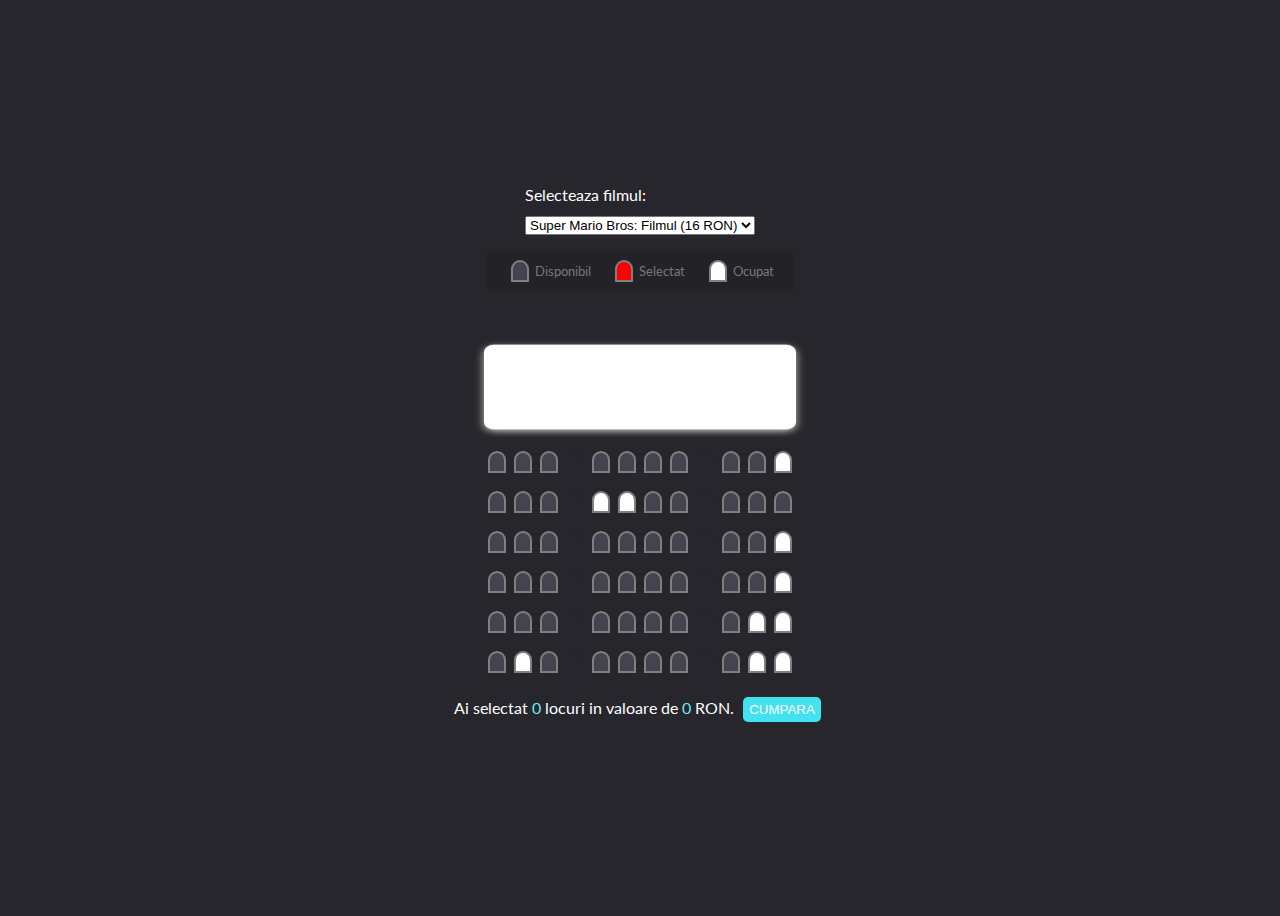
<file: index.html>
<!DOCTYPE html>
<html lang="en">
  <head>
    <meta charset="UTF-8" />
    <meta http-equiv="X-UA-Compatible" content="IE=edge" />
    <meta name="viewport" content="width=device-width, initial-scale=1.0" />
    <title>Seats</title>
    <link rel="stylesheet" href="style.css" />
  </head>
  <body>
    <div class="move-container">
      <label>Selecteaza filmul:</label>
      <select id="movie">
        <option value="1">Super Mario Bros: Filmul (16 RON)</option>
        <option value="2">John Wick 4 (20 RON)</option>
        <option value="3">Gardienii Galaxiei vol. 3 (18 RON)</option>
      </select>
    </div>

    <ul class="showcase">
      <li>
        <div class="seat"></div>
        <small>Disponibil</small>
      </li>
      <li>
        <div class="seat selected"></div>
        <small>Selectat</small>
      </li>
      <li>
        <div class="seat occupied"></div>
        <small>Ocupat</small>
      </li>
    </ul>

    <div class="container">
      <div class="screen"></div>
      <div id="seating-area"></div>
    </div>

    <p class="text">Ai selectat <span id="count">0</span> locuri in valoare de <span id="total">0 </span> RON. <button class="buy">CUMPARA</button></p>

    <div id="modal" class="modal">
      <div class="modal-content">
        <h2>Cumpara bilete</h2>
        <form id="ticketForm">
          <label for="name">Nume:</label>
          <input type="text" id="name" name="Nume" required />
          <label for="email">Email:</label>
          <input type="email" id="email" name="email" required />
        </form>
        <p id="ticket-message"></p>
        <div class="modal-buttons">
          <button id="close-modal">Close</button>
          <button id="confirm-ticket">Confirm</button>
        </div>
      </div>
    </div>

    <script src="script.js"></script>
  </body>
</html>
</file>
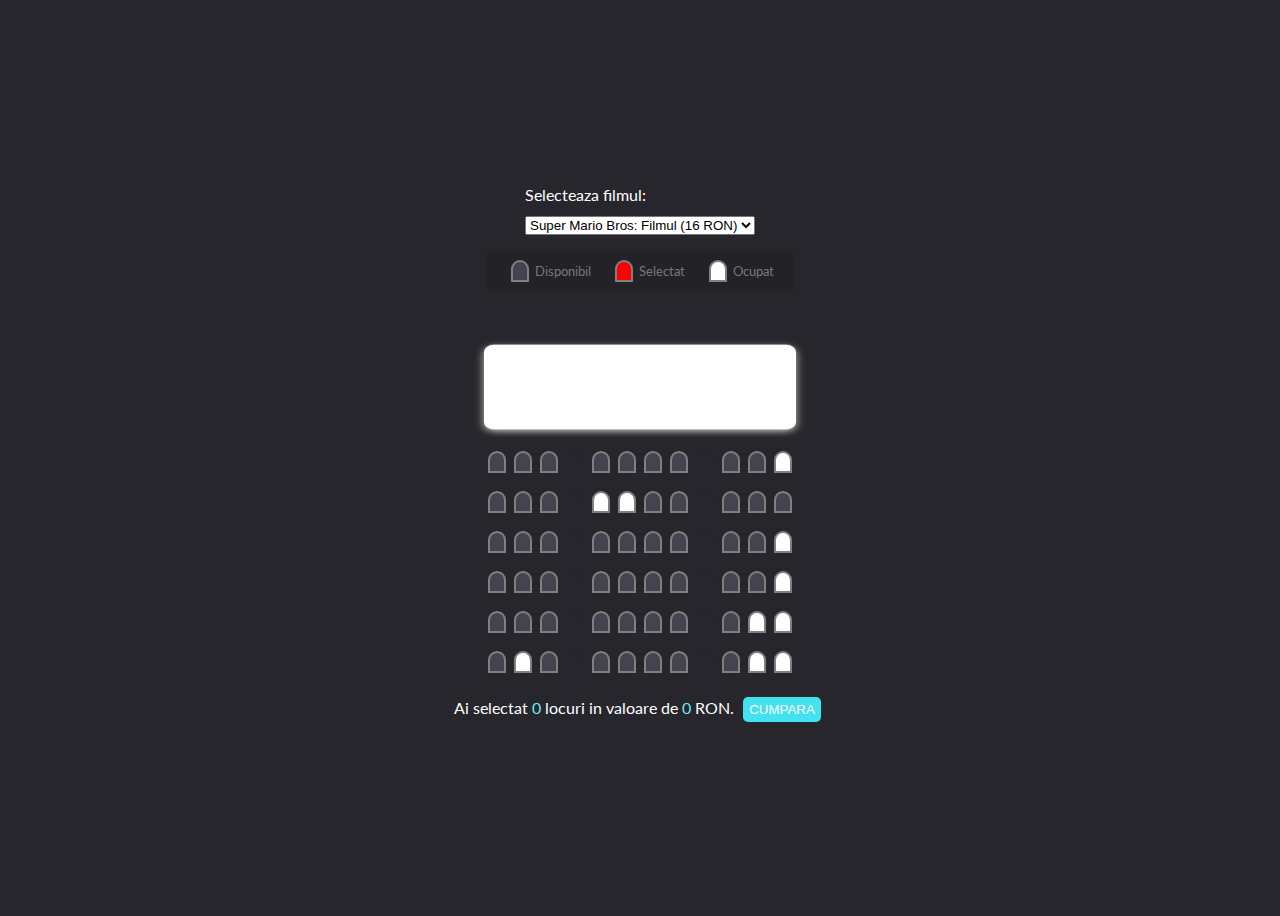
<file: seats.html>
<!DOCTYPE html>
<html lang="en">
  <head>
    <meta charset="UTF-8" />
    <meta http-equiv="X-UA-Compatible" content="IE=edge" />
    <meta name="viewport" content="width=device-width, initial-scale=1.0" />
    <title>Seats</title>
    <link rel="stylesheet" href="seats.css" />
  </head>
  <body>
    <div class="move-container">
      <label>Selecteaza filmul:</label>
      <select id="movie">
        <option value="1">Super Mario Bros: Filmul (16 RON)</option>
        <option value="2">John Wick 4 (20 RON)</option>
        <option value="3">Gardienii Galaxiei vol. 3 (18 RON)</option>
      </select>
    </div>

    <ul class="showcase">
      <li>
        <div class="seat"></div>
        <small>Disponibil</small>
      </li>
      <li>
        <div class="seat selected"></div>
        <small>Selectat</small>
      </li>
      <li>
        <div class="seat occupied"></div>
        <small>Ocupat</small>
      </li>
    </ul>

    <div class="container">
      <div class="screen"></div>
      <div id="seating-area"></div>
    </div>

    <p class="text">Ai selectat <span id="count">0</span> locuri in valoare de <span id="total">0 </span> RON. <button class="buy">CUMPARA</button></p>

    <div id="modal" class="modal">
      <div class="modal-content">
        <h2>Cumpara bilete</h2>
        <form id="ticketForm">
          <label for="name">Nume:</label>
          <input type="text" id="name" name="Nume" required />
          <label for="email">Email:</label>
          <input type="email" id="email" name="email" required />
        </form>
        <p id="ticket-message"></p>
        <div class="modal-buttons">
          <button id="close-modal">Close</button>
          <button id="confirm-ticket">Confirm</button>
        </div>
      </div>
    </div>

    <script src="script.js"></script>
  </body>
</html>
</file>
<file: style.css>
@import url('https://fonts.googleapis.com/css2?family=Lato&display=swap');

:root {
  --selected-color: red;
  --occupied-color: #e74c3c;
  --available-color: #fff;
}

* {
  box-sizing: border-box;
}

body {
  font-family: 'Lato', sans-serif;
  background-color: #27262c;
  color: white;
  display: flex;
  flex-direction: column;
  align-items: center;
  justify-content: center;
  height: 100vh;
  overflow: hidden;
}

.movie-container {
  margin: 20px 0;
}

.movie-container select {
  background-color: #fff;
  border: 0;
  border-radius: 5px;
  font-size: 14px;
  margin-left: 10px;
  padding: 5px 15px 5px 15px;
  -moz-appearance: none;
  -webkit-appearance: none;
  appearance: none;
}

.container {
  display: flex;
  flex-direction: column;
  align-items: center;
  margin-top: 20px;
}

.screen {
  width: 70px;
  height: 50px;
  margin-bottom: 30px;
  background-color: #333;
  border-radius: 10px;
}

.row {
  display: flex;
  justify-content: center;
  align-items: center;
  margin-bottom: 10px;
}

.seat {
  background-color: #444451;
  height: 22px;
  width: 18px;
  margin: 4px;
  border: 2px solid grey;
  border-top-left-radius: 10px;
  border-top-right-radius: 10px;
}

.seat.selected {
  background-color: var(--selected-color);
}

.seat.occupied {
  background-color: var(--available-color);
}

.seat.corridor {
  background-color: #27262c;
  border: none;
}

.seat:not(.occupied) {
  cursor: pointer;
}

.showcase .seat:not(.occupied) {
  cursor: default;
  transform: scale(1);
}

.showcase {
  background-color: rgba(0, 0, 0, 0.1);
  padding: 5px 10px;
  border-radius: 5px;
  color: #777;
  list-style-type: none;
  display: flex;
  justify-content: space-between;
}

.showcase li {
  display: flex;
  align-items: center;
  justify-content: center;
  margin: 0 10px;
}

.showcase li small {
  margin-left: 2px;
}

.row {
  display: flex;
}

.screen {
  background-color: #fff;
  height: 120px;
  width: 100%;
  margin: 0;
  transform: rotateX(-45deg);
  box-shadow: 0 3px 10px rgba(255, 255, 255, 0.7);
}

p.text {
  margin: 5px 0;
}

p.text span {
  color: #6feaf6;
}
.buy {
  cursor: pointer;
  height: 25px;
  margin: 5px;
  border-radius: 5px;
  transition-duration: 0.6s;
  background-color: #43e2f0;
  color: white;
  text-decoration: solid;
  border: none;
}

.buy:hover {
  background-color: white;
  color: #43e2f0;
}

/* Modal styles */
.modal {
  display: none; /* Hidden by default */
  position: fixed;
  color: #27262c;
  z-index: 1;
  left: 0;
  top: 0;
  width: 100%;
  height: 100%;
  overflow: auto;
  background-color: rgba(0, 0, 0, 0.5); /* Semi-transparent background */
}
.modal {
  display: none;
}

.modal-content {
  background-color: #fefefe;
  margin: 10% auto;
  padding: 20px;
  border: 1px solid #888;
  width: 300px;
}

.close {
  color: #aaa;
  float: right;
  font-size: 28px;
  font-weight: bold;
  cursor: pointer;
}

.close:hover,
.close:focus {
  color: black;
  text-decoration: none;
  cursor: pointer;
}

h2 {
  margin-top: 0;
}

form {
  margin-top: 20px;
}

label {
  display: block;
  margin-bottom: 10px;
}

input[type='text'],
input[type='email'] {
  width: 100%;
  padding: 5px;
  margin-bottom: 10px;
}
#close-modal {
  height: 30px;
  width: 60px;
  background-color: #fff;
  color: #43e2f0;
  border: #43e2f0 solid;
  border-radius: 10px;
  cursor: pointer;
}

#close-modal:hover {
  height: 30px;
  width: 60px;
  background-color: #43e2f0;
  color: #fff;
  /* border: #43e2f0 solid; */
  border-radius: 10px;
  cursor: pointer;
}

#confirm-ticket {
  height: 30px;
  width: 60px;
  background-color: #43e2f0;
  color: #fff;
  border: none;
  /* border: #fff solid; */
  border-radius: 10px;
  cursor: pointer;
}
#confirm-ticket:hover {
  height: 30px;
  width: 60px;
  background-color: #fff;
  color: #43e2f0;
  border: #43e2f0 solid;
  /* border: #fff solid; */
  border-radius: 10px;
  cursor: pointer;
}
</file>
<file: seats.css>
@import url('https://fonts.googleapis.com/css2?family=Lato&display=swap');

:root {
  --selected-color: red;
  --occupied-color: #e74c3c;
  --available-color: #fff;
}

* {
  box-sizing: border-box;
}

body {
  font-family: 'Lato', sans-serif;
  background-color: #27262c;
  color: white;
  display: flex;
  flex-direction: column;
  align-items: center;
  justify-content: center;
  height: 100vh;
  overflow: hidden;
}

.movie-container {
  margin: 20px 0;
}

.movie-container select {
  background-color: #fff;
  border: 0;
  border-radius: 5px;
  font-size: 14px;
  margin-left: 10px;
  padding: 5px 15px 5px 15px;
  -moz-appearance: none;
  -webkit-appearance: none;
  appearance: none;
}

.container {
  display: flex;
  flex-direction: column;
  align-items: center;
  margin-top: 20px;
}

.screen {
  width: 70px;
  height: 50px;
  margin-bottom: 30px;
  background-color: #333;
  border-radius: 10px;
}

.row {
  display: flex;
  justify-content: center;
  align-items: center;
  margin-bottom: 10px;
}

.seat {
  background-color: #444451;
  height: 22px;
  width: 18px;
  margin: 4px;
  border: 2px solid grey;
  border-top-left-radius: 10px;
  border-top-right-radius: 10px;
}

.seat.selected {
  background-color: var(--selected-color);
}

.seat.occupied {
  background-color: var(--available-color);
}

.seat.corridor {
  background-color: #27262c;
  border: none;
}

.seat:not(.occupied) {
  cursor: pointer;
}

.showcase .seat:not(.occupied) {
  cursor: default;
  transform: scale(1);
}

.showcase {
  background-color: rgba(0, 0, 0, 0.1);
  padding: 5px 10px;
  border-radius: 5px;
  color: #777;
  list-style-type: none;
  display: flex;
  justify-content: space-between;
}

.showcase li {
  display: flex;
  align-items: center;
  justify-content: center;
  margin: 0 10px;
}

.showcase li small {
  margin-left: 2px;
}

.row {
  display: flex;
}

.screen {
  background-color: #fff;
  height: 120px;
  width: 100%;
  margin: 0;
  transform: rotateX(-45deg);
  box-shadow: 0 3px 10px rgba(255, 255, 255, 0.7);
}

p.text {
  margin: 5px 0;
}

p.text span {
  color: #6feaf6;
}
.buy {
  cursor: pointer;
  height: 25px;
  margin: 5px;
  border-radius: 5px;
  transition-duration: 0.6s;
  background-color: #43e2f0;
  color: white;
  text-decoration: solid;
  border: none;
}

.buy:hover {
  background-color: white;
  color: #43e2f0;
}

/* Modal styles */
.modal {
  display: none; /* Hidden by default */
  position: fixed;
  color: #27262c;
  z-index: 1;
  left: 0;
  top: 0;
  width: 100%;
  height: 100%;
  overflow: auto;
  background-color: rgba(0, 0, 0, 0.5); /* Semi-transparent background */
}
.modal {
  display: none;
}

.modal-content {
  background-color: #fefefe;
  margin: 10% auto;
  padding: 20px;
  border: 1px solid #888;
  width: 300px;
}

.close {
  color: #aaa;
  float: right;
  font-size: 28px;
  font-weight: bold;
  cursor: pointer;
}

.close:hover,
.close:focus {
  color: black;
  text-decoration: none;
  cursor: pointer;
}

h2 {
  margin-top: 0;
}

form {
  margin-top: 20px;
}

label {
  display: block;
  margin-bottom: 10px;
}

input[type='text'],
input[type='email'] {
  width: 100%;
  padding: 5px;
  margin-bottom: 10px;
}
#close-modal {
  height: 30px;
  width: 60px;
  background-color: #fff;
  color: #43e2f0;
  border: #43e2f0 solid;
  border-radius: 10px;
  cursor: pointer;
}

#close-modal:hover {
  height: 30px;
  width: 60px;
  background-color: #43e2f0;
  color: #fff;
  /* border: #43e2f0 solid; */
  border-radius: 10px;
  cursor: pointer;
}

#confirm-ticket {
  height: 30px;
  width: 60px;
  background-color: #43e2f0;
  color: #fff;
  border: none;
  /* border: #fff solid; */
  border-radius: 10px;
  cursor: pointer;
}
#confirm-ticket:hover {
  height: 30px;
  width: 60px;
  background-color: #fff;
  color: #43e2f0;
  border: #43e2f0 solid;
  /* border: #fff solid; */
  border-radius: 10px;
  cursor: pointer;
}
</file>
